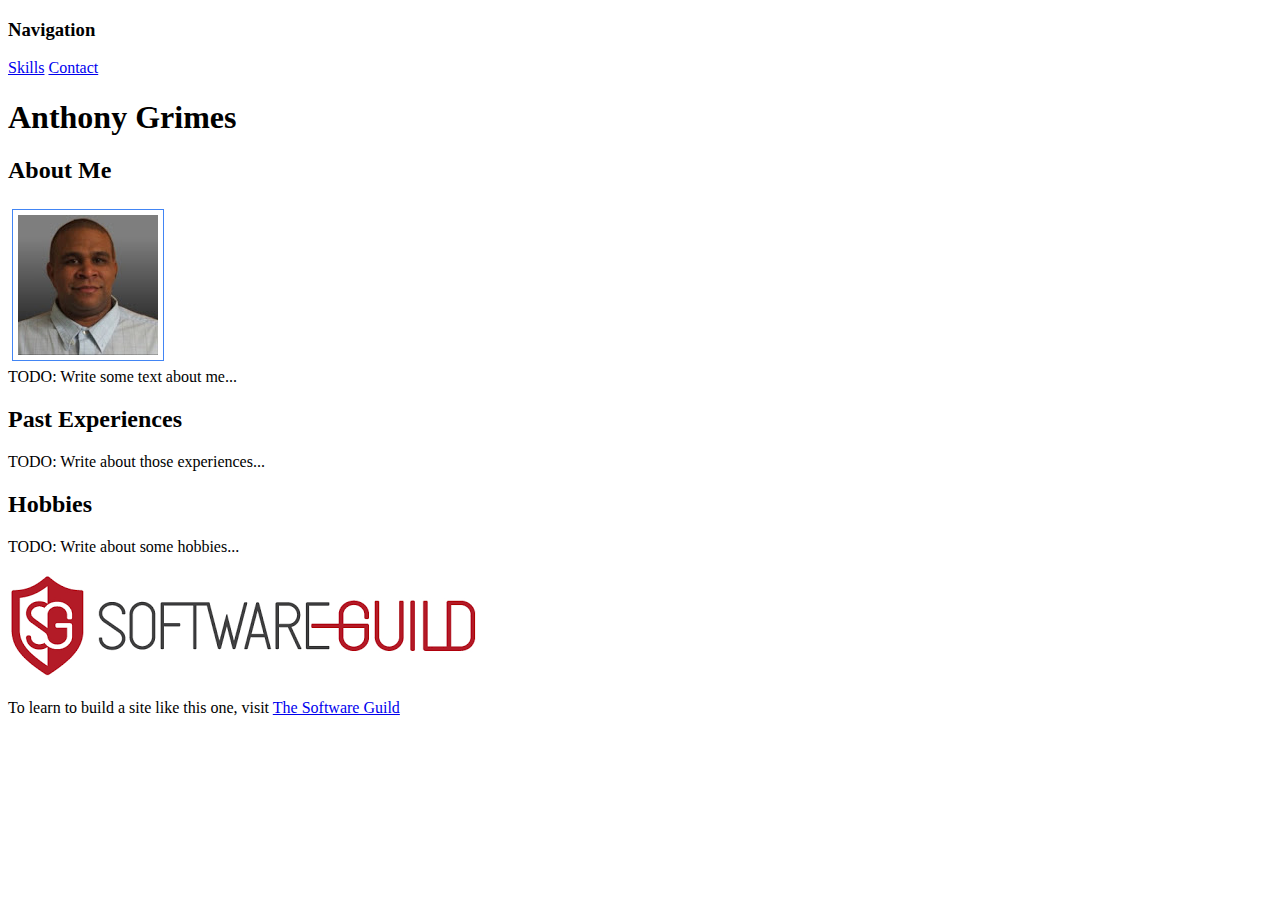
<file: index.html>
<!DOCTYPE html>
<html lang="en">
    <head>
        <title>Anthony Grimes - Portfolio</title>
    </head>
    <body>
        <h3>Navigation</h3>
        <a href="skills.html">Skills</a>
        <a href="contact.html">Contact</a>
        <h1>Anthony Grimes</h1>
        <h2>About Me</h2>
        <p>
            <img src="images/Anthony.png" alt="Professional Picture of Anthony">
            <br>
            TODO: Write some text about me...
        </p>
        <h2>Past Experiences</h2>
        <p>TODO: Write about those experiences...</p>
        <h2>Hobbies</h2>
        <p>TODO: Write about some hobbies...</p>
        <footer>
            <a href="http://www.thesoftwareguild.com" target="_blank">
                <img src="images/SoftwareGuildLogo.png" alt="Software Guild Logo">
            </a>
            <br>
            <p>To learn to build a site like this one, visit <a href="http://www.thesoftwareguild.com" target="_blank">The Software Guild</a>
        </footer>
    </body>
</html>
</file>
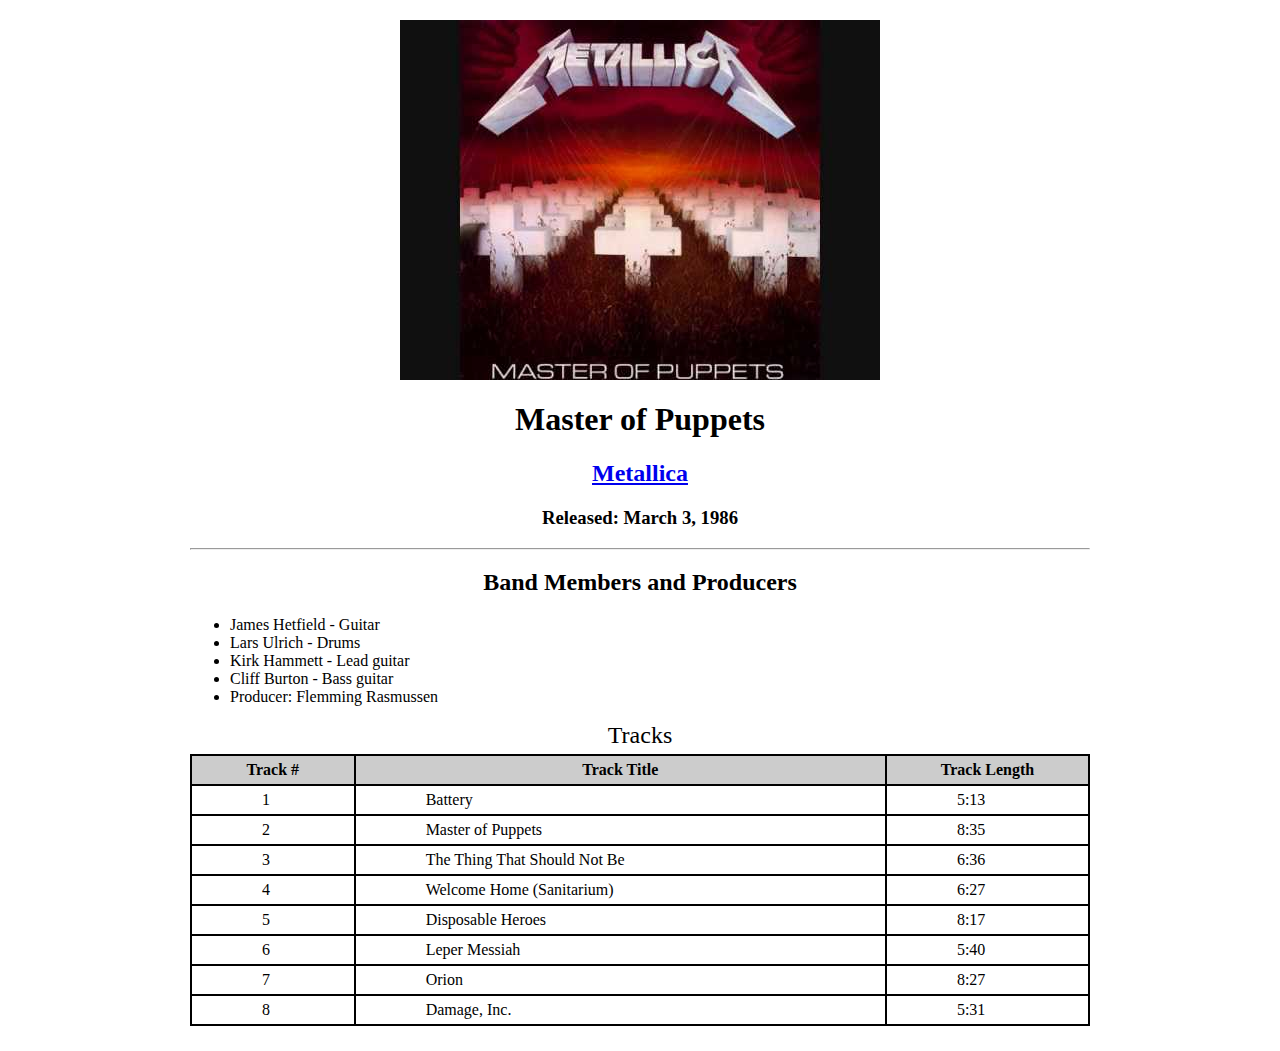
<file: album_lab.html>
<!DOCTYPE html>
<html>
    <head>
        <title>LAB - Album</title>
        <style>
            body {
                width: 900px;
                margin: 0 auto;
            }
            img {
                display: block;
                margin: 20px auto 0;
            }
            h1, h2, h3 {
                text-align: center;
            }
            table, th, tr, td {
                border: 2px solid black;
            }
            table {
                width: 100%;
                margin-bottom: 25px;
                border-collapse: collapse;
            }
            table caption {
                font-size: 1.5em;
                margin-bottom: 5px;
            }
            th {
                padding: 5px;
                background-color: #ccc;
            }
            td {
                padding: 5px 5px 5px 70px;
            }
        </style>
    </head>
    <body>
        <header>
            <img src="images/metallica-mop.jpg" alt="Master of Puppets album cover">
        </header>
        <h1>Master of Puppets</h1>
        <a href="https://www.metallica.com/" target="_blank"><h2>Metallica</h2></a>
        <h3>Released: March 3, 1986</h3>
        <!--
        <p>Master of Puppets is the third studio album by American heavy metal band Metallica, released on March 3, 1986 by Elektra Records</p>
        -->
        <hr>
        <h2>Band Members and Producers</h2>
        <ul>
            <li>James Hetfield - Guitar</li>
            <li>Lars Ulrich - Drums</li>
            <li>Kirk Hammett - Lead guitar</li>
            <li>Cliff Burton - Bass guitar</li>
            <li>Producer: Flemming Rasmussen</li>
        </ul>
        <table>
            <caption>Tracks</caption>
            <thead>
                <tr>
                    <th>Track #</th>
                    <th>Track Title</th>
                    <th>Track Length</th>
                </tr>
            </thead>
            <tbody>
                <tr>
                    <td>1</td>
                    <td>Battery</td>
                    <td>5:13</td>
                </tr>
                <tr>
                    <td>2</td>
                    <td>Master of Puppets</td>
                    <td>8:35</td>
                </tr>
                <tr>
                    <td>3</td>
                    <td>The Thing That Should Not Be</td>
                    <td>6:36</td>
                </tr>
                <tr>
                    <td>4</td>
                    <td>Welcome Home (Sanitarium)</td>
                    <td>6:27</td>
                </tr>
                <tr>
                    <td>5</td>
                    <td>Disposable Heroes</td>
                    <td>8:17</td>
                </tr>
                <tr>
                    <td>6</td>
                    <td>Leper Messiah</td>
                    <td>5:40</td>
                </tr>
                <tr>
                    <td>7</td>
                    <td>Orion</td>
                    <td>8:27</td>
                </tr>
                <tr>
                    <td>8</td>
                    <td>Damage, Inc.</td>
                    <td>5:31</td>
                </tr>
            </tbody>
        </table>
    </body>
</html>
</file>
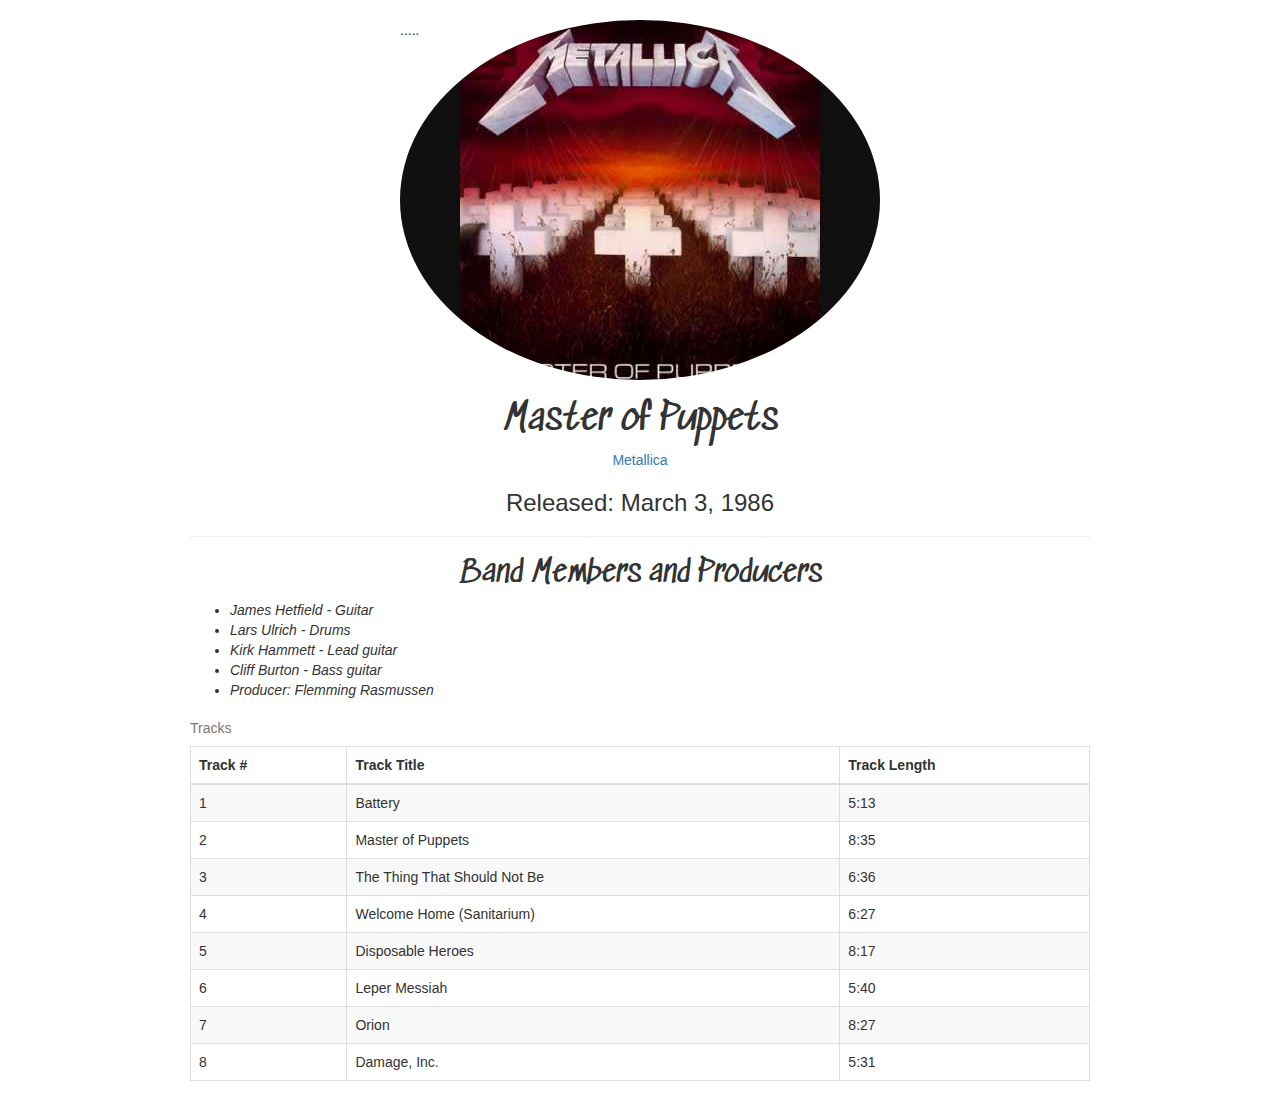
<file: albumPage.html>
<!DOCTYPE html>
<html>
    <head>
        <title>LAB - Album</title>
        <link rel="stylesheet" href="https://maxcdn.bootstrapcdn.com/bootstrap/3.3.7/css/bootstrap.min.css">
        <link rel="stylesheet" href="css/albumStyles.css">
        <style>
            body {
                width: 900px;
                margin: 0 auto;

            }
        </style>
    </head>
    <body>
        <div id="albumImage">.....</div>
        <h1>Master of Puppets</h1>
        <div id="linkdiv">
            <a id="bandlink" href="https://www.metallica.com/" target="_blank">Metallica</a>
        </div>        
        <h3>Released: March 3, 1986</h3>
        <!--
        <p>Master of Puppets is the third studio album by American heavy metal band Metallica, released on March 3, 1986 by Elektra Records</p>
        -->
        <hr>
        <h2>Band Members and Producers</h2>
        <ul>
            <li>James Hetfield - Guitar</li>
            <li>Lars Ulrich - Drums</li>
            <li>Kirk Hammett - Lead guitar</li>
            <li>Cliff Burton - Bass guitar</li>
            <li>Producer: Flemming Rasmussen</li>
        </ul>
        <table class="table table-striped table-bordered table-responsive">
            <caption>Tracks</caption>
            <thead>
                <tr>
                    <th>Track #</th>
                    <th>Track Title</th>
                    <th>Track Length</th>
                </tr>
            </thead>
            <tbody>
                <tr>
                    <td>1</td>
                    <td>Battery</td>
                    <td>5:13</td>
                </tr>
                <tr>
                    <td>2</td>
                    <td>Master of Puppets</td>
                    <td>8:35</td>
                </tr>
                <tr>
                    <td>3</td>
                    <td>The Thing That Should Not Be</td>
                    <td>6:36</td>
                </tr>
                <tr>
                    <td>4</td>
                    <td>Welcome Home (Sanitarium)</td>
                    <td>6:27</td>
                </tr>
                <tr>
                    <td>5</td>
                    <td>Disposable Heroes</td>
                    <td>8:17</td>
                </tr>
                <tr>
                    <td>6</td>
                    <td>Leper Messiah</td>
                    <td>5:40</td>
                </tr>
                <tr>
                    <td>7</td>
                    <td>Orion</td>
                    <td>8:27</td>
                </tr>
                <tr>
                    <td>8</td>
                    <td>Damage, Inc.</td>
                    <td>5:31</td>
                </tr>
            </tbody>
        </table>
    </body>
</html>
</file>
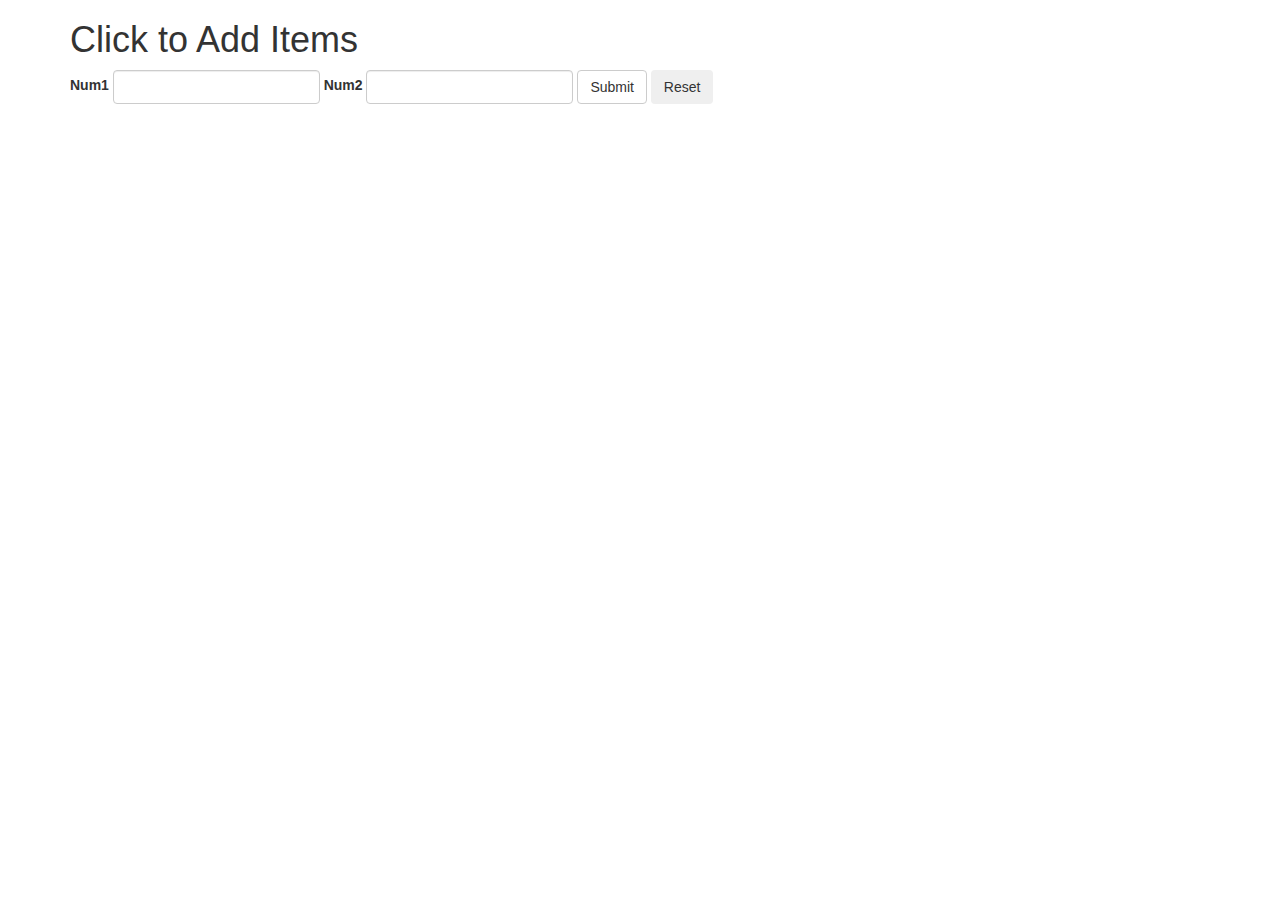
<file: clickToAddItems.html>
<!DOCTYPE html>
<html>
<head>
    <script type="text/JavaScript" src="js/clickToAddItems.js"></script>
    <link href="https://maxcdn.bootstrapcdn.com/bootstrap/3.3.7/css/bootstrap.min.css"
        rel="stylesheet" type="text/css" />
</head>
<body>
<div class="container">
    <h1>Click to Add Items</h1>
    <form name="numberFun" onsubmit="return validateItems();" 
          onreset="resetForm();" class="form-inline">
            <div class="form-group">
                <label for="num1">Num1</label>
                <input type="number" class="form-control" id="num1">
            </div>
            <div class="form-group">
                <label for="num2">Num2</label>
                <input type="number" class="form-control" id="num2">
            </div>           
            <button type="submit" id="submitButton" class="btn btn-default">Submit</button>
            <button type="reset" id="resetButton" class="btn">Reset</button>
    </form>
    <table id="results" class="table table-striped" style="display:none;">
        <thead>
            <tr>
                <th>Operation</th>
                <th>Result</th>
            </tr>
        </thead>
        <tbody>
            <tr>
                <td>Addition (+)</td>
                <td><span id="addResult"></span></td>
            </tr>
            <tr>
                <td>Subtraction (-)</td>
                <td><span id="subtractResult"></span></td>
            </tr>
            <tr>
                <td>Multiplication (*)</td>
                <td><span id="multiplyResult"></span></td>
            </tr>
            <tr>
                <td>Division (/)</td>
                <td><span id="divideResult"></span></td>
            </tr>
        </tbody>
    </table>
</div>
</body>
</html>
</file>
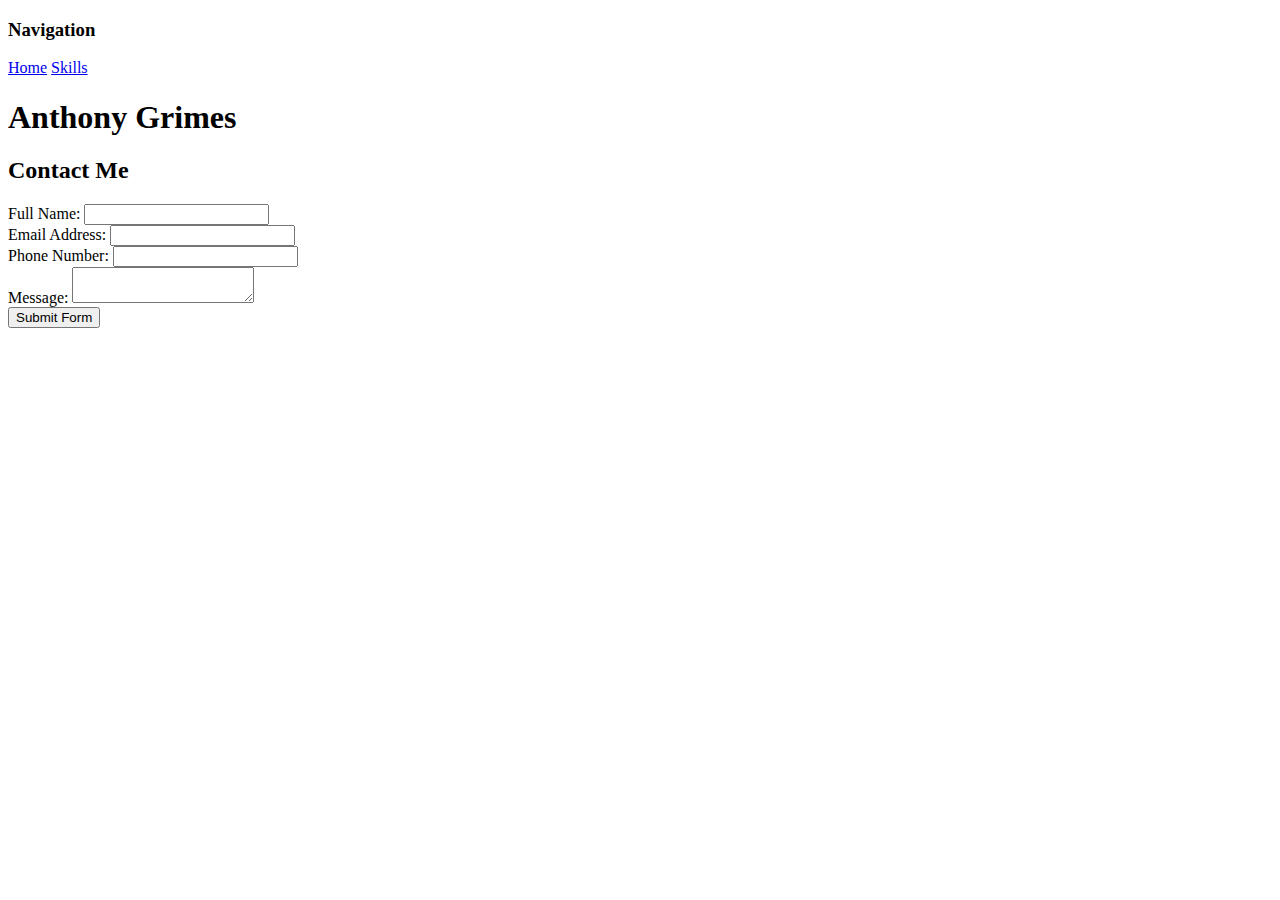
<file: contact.html>
<!DOCTYPE html>
<html lang="en">
    <head>
        <title>Anthony Grimes - Contact</title>
    </head>
    <body>
        <h3>Navigation</h3>
        <a href="index.html">Home</a>
        <a href="skills.html">Skills</a>
        <h1>Anthony Grimes</h1>
        <h2>Contact Me</h2>
        <form action="#" method="POST">
            <div>
                <label id="fullnameLabel" for="fullname">Full Name: </label>
                <input id="fullname" name="fullname" type="text">
            </div>
            <div>
                <label id="emailLabel" for="email">Email Address: </label>
                <input id="email" name="email" type="text">
            </div>
            <div>
                <label id="phoneLabel" for="phone">Phone Number: </label>
                <input id="phone" name="phone" type="text">
            </div>
            <div>
                <label id="messageLabel" for="message">Message: </label>
                <textarea name="message" id="message"></textarea>
            </div>
            <div>
                <input type="submit" value="Submit Form">
            </div>
        </form>
    </body>
</html>
</file>
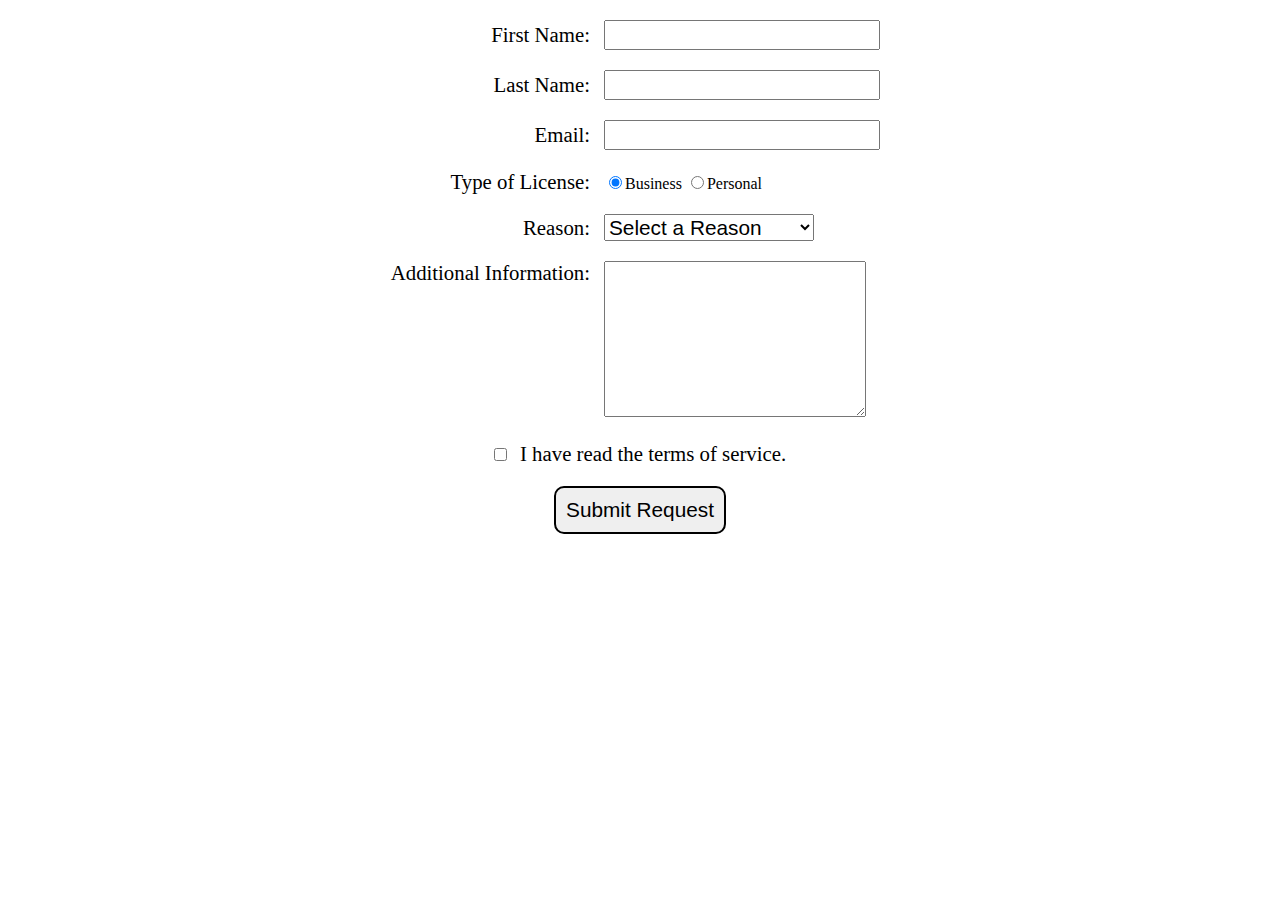
<file: contactUs.html>
<!DOCTYPE html>
<html lang="en">
    <head>
        <title>Contact Us Form - LAB</title>
    </head>
    <style>   
        div {
            margin-top: 20px;
        }
        input[type="submit"] {
            font-size: 1.3rem;
            border: 2px solid #000;
            border-radius: 10px;
            padding: 10px;
            cursor: pointer;
            display: block;
            margin: 0 auto;         
        }
        #messagelabel, #message {
            vertical-align: top;
        }
        form {
            display: block;
            margin: 0 auto;
            width: 600px;
        }
        label, input[type="text"], select {
            font-size: 1.3rem;
        }
        label:not(:last-child) {
            display: inline-block;
            width: 250px;
            text-align: right;
            margin-right: 10px;
        }
        #iagree {
            width: 300px;
            display: block;            
            margin: 25px auto 0;
        }
        label:last-child {
            margin-left: 10px;
        }
    </style>
    <body>
        <form action="#" method="POST">
            <div>
                <label id="firstnamelabel" for="firstname">First Name: </label>
                <input id="firstname" name="firstname" type="text">
            </div>
            <div>
                <label id="lastnamelabel" for="lastname">Last Name: </label>
                <input id="lastname" name="lastname" type="text">
            </div>
            <div>
                <label id="emailLabel" for="email">Email: </label>
                <input id="email" name="email" type="text">
            </div>
            <div>
                <label>Type of License: </label>
                <input type="radio" name="license" value="business" checked>Business
                <input type="radio" name="license" value="personal">Personal
            </div>
            <div>
                <label>Reason: </label>
                <select name="reasons" id="reasons">
                    <option value="select_a_reason">Select a Reason</option>
                    <option value="software_support">Software Support</option>
                    <option value="hardware_support">Hardware Support</option>
                    <option value="information_request">Information Request</option>
                </select>
            </div>
            <div>
                <label id="messagelabel" for="message">Additional Information: </label>
                <textarea name="message" id="message" cols="30" rows="10"></textarea>
            </div>
            <div id="iagree">                
                <input id="agree" name="agree" type="checkbox"><label id="agreelabel" for="agree">I have read the terms of service.</label>
            </div>
            <div>
                <input type="submit" value="Submit Request">
            </div>
        </form>
    </body>
</html>
</file>
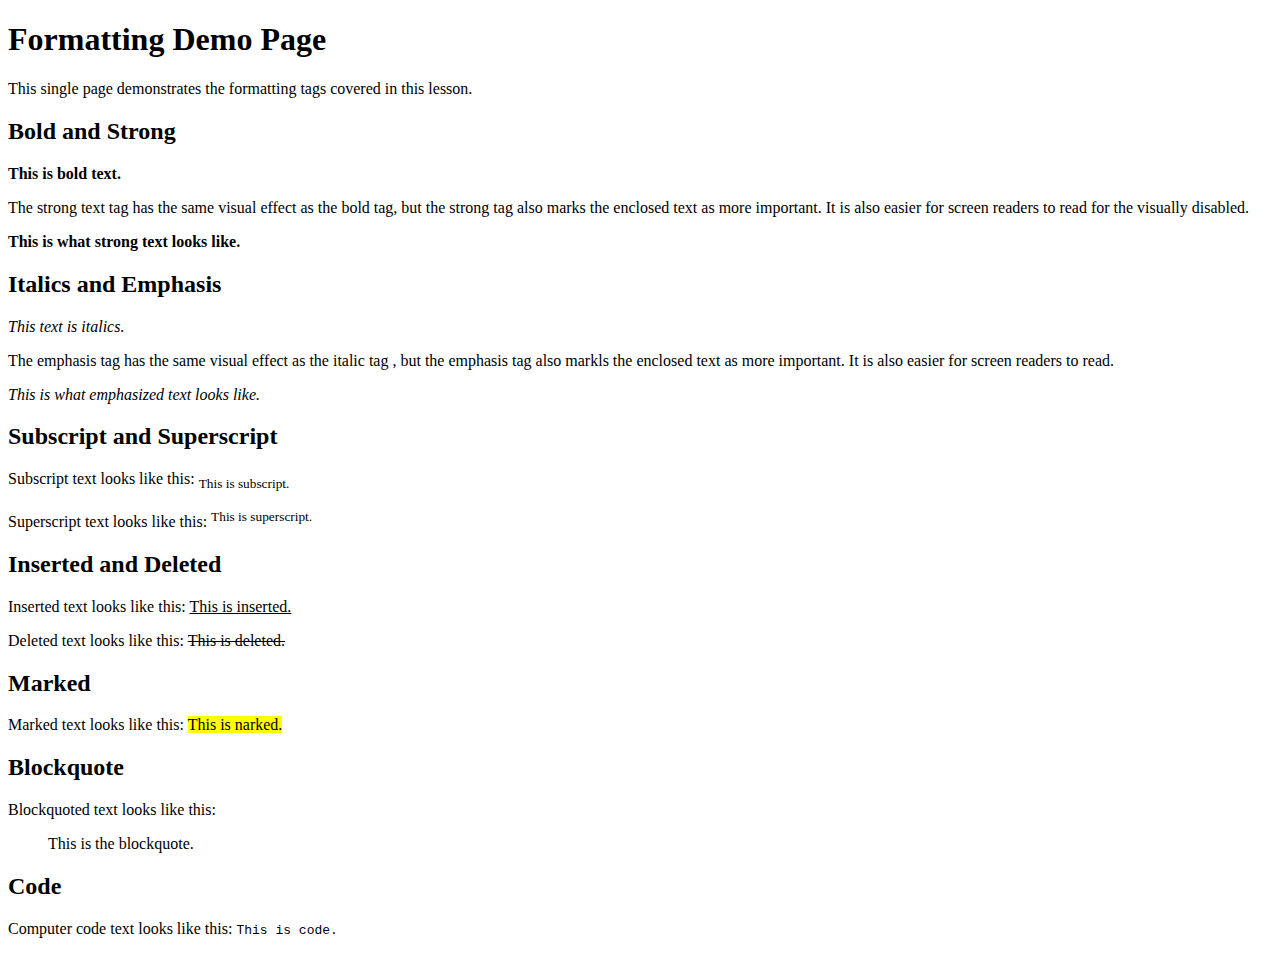
<file: formattingDemoPage.html>
<!DOCTYPE html>
<html lang="en">
    <head>
        <title>Formatting Demo Page</title>
        <meta charset="utf-8">
    </head>
    <body>
        <h1>Formatting Demo Page</h1>
        <p>This single page demonstrates the formatting tags covered in this lesson.</p>
        <h2>Bold and Strong</h2>
        <b>This is bold text.</b>
        <p>The strong text tag has the same visual effect as the bold tag, but the strong tag 
            also marks the enclosed text as more important. It is also easier for screen 
            readers to read for the visually disabled.
        </p>
        <strong>This is what strong text looks like.</strong>
        <h2>Italics and Emphasis</h2>
        <i>This text is italics.</i>
        <p>The emphasis tag has the same visual effect as the italic tag  , but the emphasis tag also markls the enclosed text as more important. It is also easier for screen readers to read.
        </p>
        <em>This is what emphasized text looks like.</em>
        <h2>Subscript and Superscript</h2>
        <p>Subscript text looks like this: <sub>This is subscript.</sub></p>
        <p>Superscript text looks like this: <sup>This is superscript.</sup></p>
        <h2>Inserted and Deleted</h2>
        <p>Inserted text looks like this: <ins>This is inserted.</ins></p>
        <p>Deleted text looks like this: <del>This is deleted.</del></p>
        <h2>Marked</h2>
        <p>Marked text looks like this: <mark>This is narked.</mark></p>
        <h2>Blockquote</h2>
        <p>Blockquoted text looks like this:</p>
        <blockquote>This is the blockquote.</blockquote>
        <h2>Code</h2>
        <p>Computer code text looks like this: <code>This is code.</code></p>
    </body>
</html>
</file>
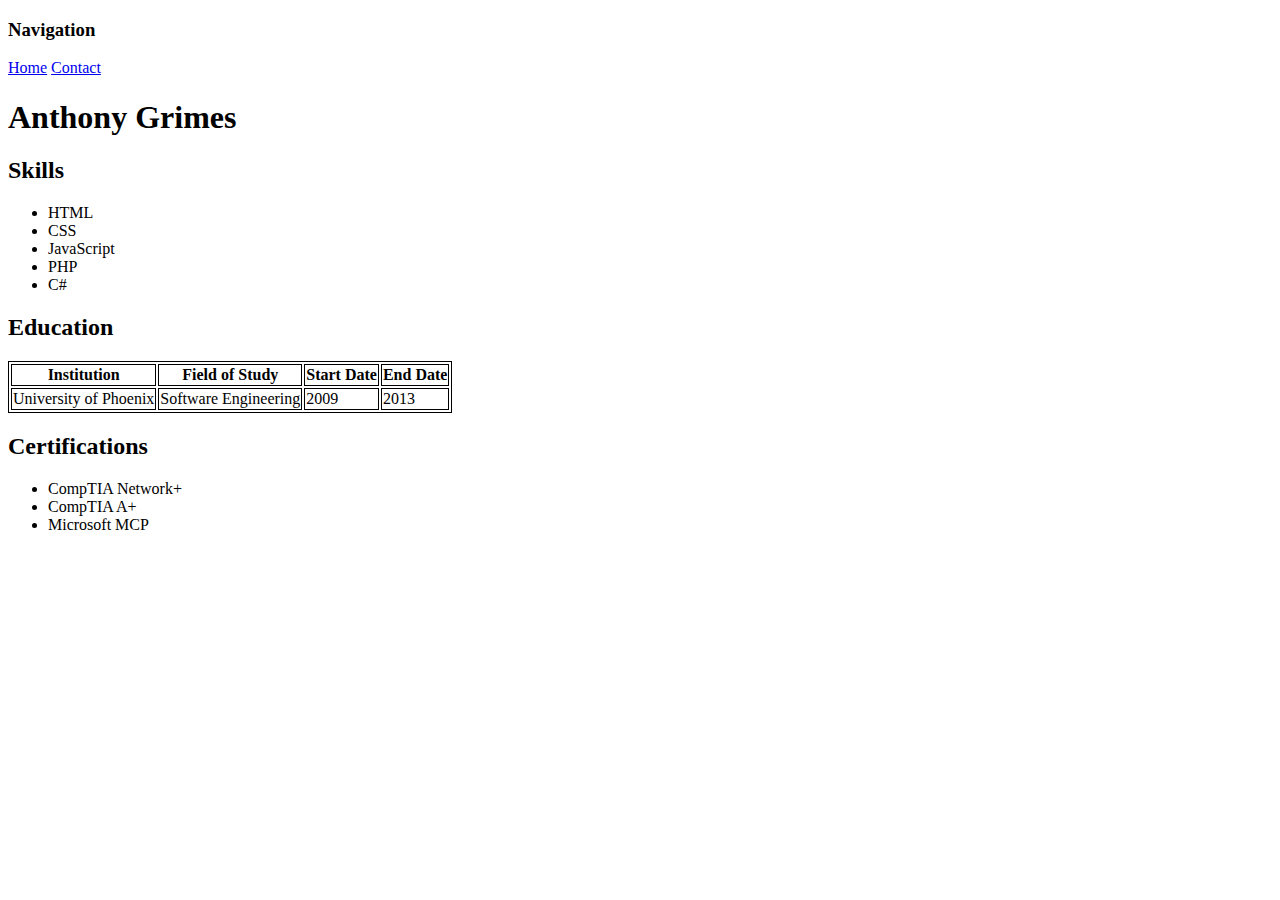
<file: skills.html>
<!DOCTYPE html>
<html>
    <head>
        <title>Anthony Grimes - Skills</title>
        <style>
            table, th, td {
                border: 1px solid black;
            }
        </style>
    </head>
    <body>
        <h3>Navigation</h3>
        <a href="index.html">Home</a>
        <a href="contact.html">Contact</a>
        <h1>Anthony Grimes</h1>
        <h2>Skills</h2>
        <ul>
            <li>HTML</li>
            <li>CSS</li>
            <li>JavaScript</li>
            <li>PHP</li>
            <li>C#</li>
        </ul>
        <h2>Education</h2>
        <table>
            <thead>
                <tr>
                    <th>Institution</th>
                    <th>Field of Study</th>
                    <th>Start Date</th>
                    <th>End Date</th>
                </tr>
            </thead>
            <tbody>
                <tr>
                    <td>University of Phoenix</td>
                    <td>Software Engineering</td>
                    <td>2009</td>
                    <td>2013</td>
                </tr>
            </tbody>
        </table>
        <h2>Certifications</h2>
        <ul>
            <li>CompTIA Network+</li>
            <li>CompTIA A+</li>
            <li>Microsoft MCP</li>
        </ul>
    </body>
</html>
</file>
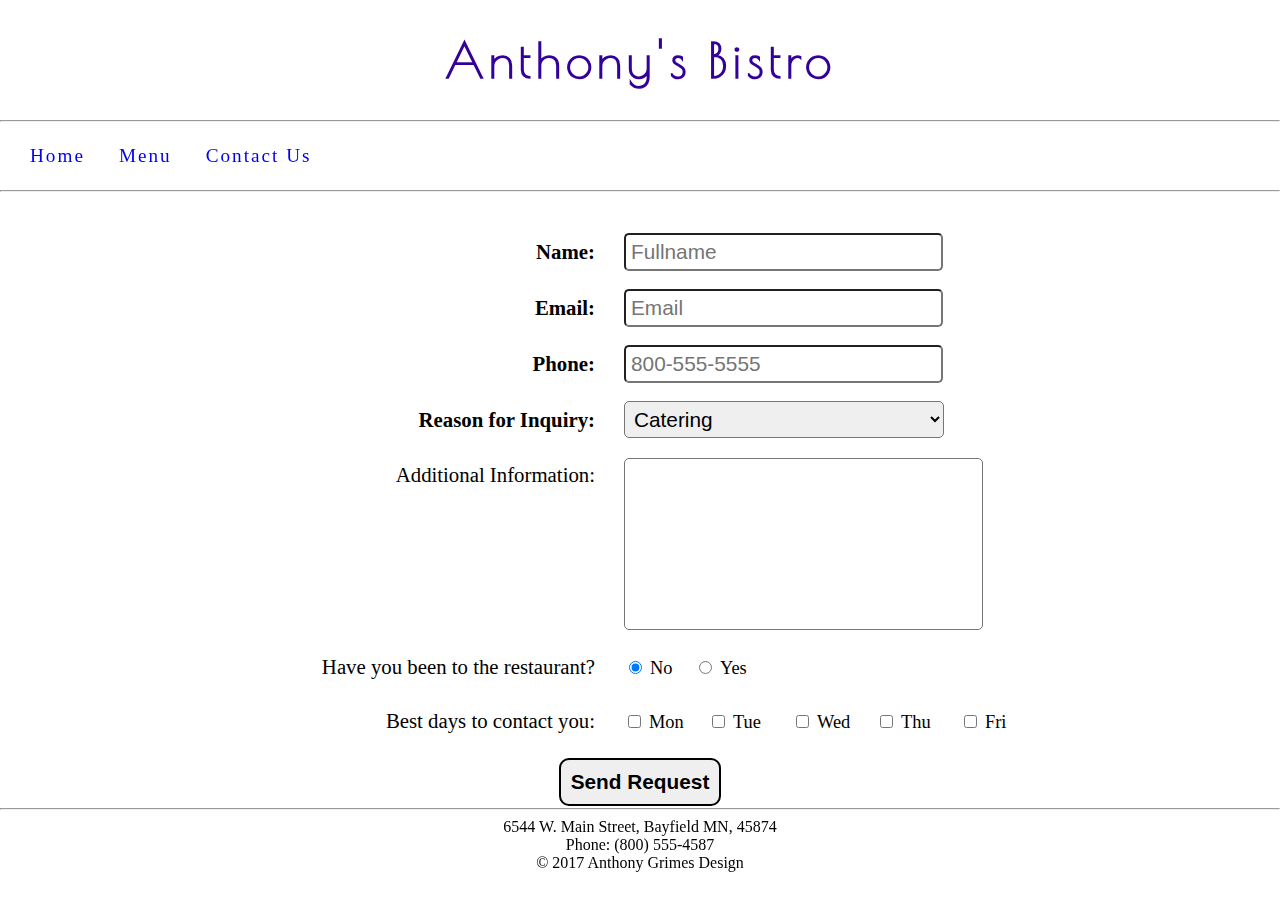
<file: restaurant lab/contact.html>
<!DOCTYPE html>
<html>
    <head>
        <meta charset="utf-8">
        <meta http-equiv="X-UA-Compatible" content="IE=edge">
        <title>Anthony's Bistro - Contact</title>
        <meta name="viewport" content="width=device-width, initial-scale=1">
        <link rel="stylesheet" href="css/restaurantStyles.css">
        <style>
            .formcontainer {
                width: 800px;
                margin: 215px auto 0 auto;
            }

            input[type="submit"] {
                font-size: 1.3rem;
                border: 2px solid #000;
                border-radius: 10px;
                padding: 10px;
                cursor: pointer;
                display: block;
                margin: 0 auto;
                font-weight: bold;
            }

            input[type="submit"]:hover {
                background-color: #aaa;
                color: white;
            }

            form {
                display: block;
                margin: 0 auto;
                width: 800px;
            }
            
            #fullnamelabel,
            #emaillabel,
            #phonelabel,
            #reasonlabel {
                font-weight: bold;
            }

            #additionalinfo,
            #additionalinfolabel {
                vertical-align: top;
            }

            #additionalinfo {
                padding: 10px;
                border-radius: 5px;
                resize: none;
            }

            label,
            textarea,
            input[type="submit"] {
                margin-top: 20px;
            }

            label,
            input[type="text"],
            input[type="email"],
            input[type="tel"],
            select {
                font-size: 1.3rem;
                width: 305px;
                padding: 5px;
                border-radius: 5px;
            }

            select {
                width: 320px;
            }

            label:not(:last-child) {
                display: inline-block;
                width: 350px;
                text-align: right;
                margin-right: 20px;
            }

            #havevisitednolabel,
            #havevisitedyeslabel,
            #mondaylabel,
            #tuesdaylabel,
            #wednesdaylabel,
            #thursdaylabel,
            #fridaylabel {
                width: 0px;
                font-size: 1.15rem;
                padding-left: 5px;
            }

            #havevisitednolabel,
            #havevisitedyeslabel {
                margin-right: 35px;
            }

            #mondaylabel,
            #tuesdaylabel,
            #wednesdaylabel,
            #thursdaylabel,
            #fridaylabel {
                margin-right: 50px;
            }
        </style>
    </head>
    <body>
        <header>
            <h1>Anthony's Bistro</h1>
            <hr>
            <nav>
                <a href="index.html">Home</a>
                <a href="menu.html">Menu</a>
                <a href="contact.html">Contact Us</a>
            </nav>
            <hr>
        </header>
        <div class="formcontainer">
            <form action="#" method="">
                <label id="fullnamelabel" for="fullname">Name:</label>
                <input id="fullname" type="text" placeholder="Fullname">
                <br>
                <label id="emaillabel" for="email">Email:</label>
                <input id="email" type="email" placeholder="Email">
                <br>
                <label id="phonelabel" for="phone">Phone:</label>
                <input id="phone" type="tel" placeholder="800-555-5555">
                <br>
                <label id="reasonlabel" for="reason">Reason for Inquiry:</label>
                <select name="reason" id="reason">
                    <option value="Catering">Catering</option>
                    <option value="PrivateParty">Private Party</option>
                    <option value="Feedback">Feedback</option>
                    <option value="Other">Other</option>
                </select>
                <br>
                <label id="additionalinfolabel" for="additionalinfo">Additional Information:</label>
                <textarea id="additionalinfo" name="additionalinfo" id="additionalinfo" cols="40" rows="10"></textarea>
                <br>
                <label for="havevisited">Have you been to the restaurant?</label>
                <input id="havevisitedno" type="radio" name="havevisited" value="No" checked><label id="havevisitednolabel" for="havevisitedno">No</label>
                <input id="havevisitedyes" type="radio" name="havevisited" value="Yes"><label id="havevisitedyeslabel" for="havevisitedyes">Yes</label>
                <br>
                <label for="daystocontact">Best days to contact you:</label>
                <input id="monday" type="checkbox"><label id="mondaylabel" for="monday">Mon</label>
                <input id="tuesday" type="checkbox"><label id="tuesdaylabel" for="tuesday">Tue</label>
                <input id="wednesday" type="checkbox"><label id="wednesdaylabel" for="wednesday">Wed</label>
                <input id="thursday" type="checkbox"><label id="thursdaylabel" for="thursday">Thu</label>
                <input id="friday" type="checkbox"><label id="fridaylabel" for="friday">Fri</label>
                <br>
                <input type="submit" value="Send Request">
            </form>
        </div>
        <footer>   
            <hr>
            <p>6544 W. Main Street, Bayfield MN, 45874</p>
            <p>Phone: (800) 555-4587</p>
            <p>&copy 2017 Anthony Grimes Design</p>
        </footer>
    </body>
</html>
</file>
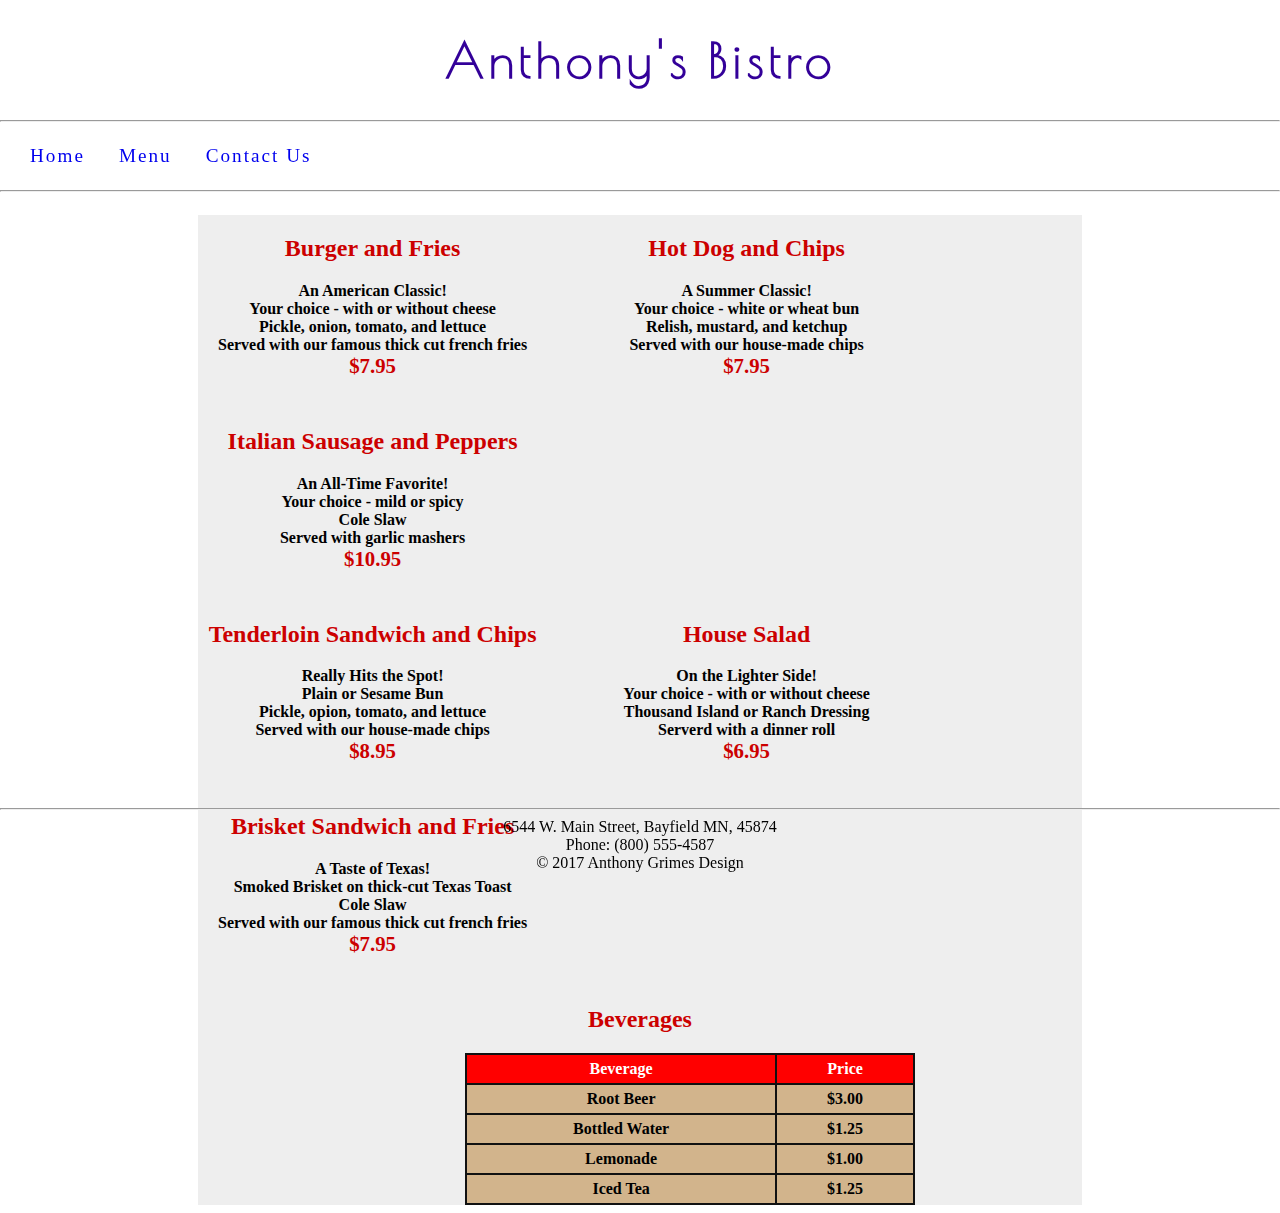
<file: restaurant lab/menu.html>
<!DOCTYPE html>
<html>
    <head>
        <meta charset="utf-8">
        <meta http-equiv="X-UA-Compatible" content="IE=edge">
        <title>Anthony's Bistro - Menu</title>
        <meta name="viewport" content="width=device-width, initial-scale=1">
        <link rel="stylesheet" href="css/restaurantStyles.css">
        <style>
            .menucontainer {
                width: 70%;
                margin: 215px auto 0 auto;
                background: #eee;
            }

            .menuitem {
                text-align: center;
                width: 350px;
                margin-right: 20px;
                margin-bottom: 30px;
                display: inline-block;
                font-weight: bold;
            }

            .price {
                font-size: 1.3rem;
                color: #CC0000;
            }

            .menutitle {
                color: #CC0000;
            }

            .menuitem p{
                margin: 0;
                padding: 0;
            }

            .menuitembev {
                width: 350px;
                margin: 0 auto;
            }

            .menuitembev h2 {
                text-align: center;
                width: 350px;
            }

            #beverages tr, #beverages td, #beverages th {
                border: 2px solid #111;
            }

            #beverages th {
                color: #fff;
                background-color: #f00;
            }

            #beverages td {
                background-color: tan;
            }

            #beverages {
                border-collapse: collapse;
                width: 450px;
                text-align: center;
                font-weight: bold;
            }

            #beverages td, #beverages th {
                padding: 5px;
            }
        </style>
    </head>
    <body>
        <header>
            <h1>Anthony's Bistro</h1>
            <hr>
            <nav>
                <a href="index.html">Home</a>
                <a href="menu.html">Menu</a>
                <a href="contact.html">Contact Us</a>
            </nav>
            <hr>
        </header>
        <div class="menucontainer">
            <div class="menuitem">
                <h2 class="menutitle">Burger and Fries</h2>
                <p>An American Classic!</p>
                <p>Your choice - with or without cheese</p>
                <p>Pickle, onion, tomato, and lettuce</p>
                <p>Served with our famous thick cut french fries</p>
                <p class="price">$7.95</p>
            </div>
            <div class="menuitem">
                <h2 class="menutitle">Hot Dog and Chips</h2>
                <p>A Summer Classic!</p>
                <p>Your choice - white or wheat bun</p>
                <p>Relish, mustard, and ketchup</p>
                <p>Served with our house-made chips</p>
                <p class="price">$7.95</p>
            </div>
            <div class="menuitem">
                <h2 class="menutitle">Italian Sausage and Peppers</h2>
                <p>An All-Time Favorite!</p>
                <p>Your choice - mild or spicy</p>
                <p>Cole Slaw</p>
                <p>Served with garlic mashers</p>
                <p class="price">$10.95</p>
            </div>
            <br>
            <div class="menuitem">
                <h2 class="menutitle">Tenderloin Sandwich and Chips</h2>
                <p>Really Hits the Spot!</p>
                <p>Plain or Sesame Bun</p>
                <p>Pickle, opion, tomato, and lettuce</p>
                <p>Served with our house-made chips</p>
                <p class="price">$8.95</p>
            </div>
            <div class="menuitem">
                <h2 class="menutitle">House Salad</h2>
                <p>On the Lighter Side!</p>
                <p>Your choice - with or without cheese</p>
                <p>Thousand Island or Ranch Dressing</p>
                <p>Serverd with a dinner roll</p>
                <p class="price">$6.95</p>
            </div>
            <div class="menuitem">
                <h2 class="menutitle">Brisket Sandwich and Fries</h2>
                <p>A Taste of Texas!</p>
                <p>Smoked Brisket on thick-cut Texas Toast</p>
                <p>Cole Slaw</p>
                <p>Served with our famous thick cut french fries</p>
                <p class="price">$7.95</p>
            </div>
            <br>
            <div class="menuitembev">
                <h2 class="menutitle">Beverages</h2>
                <table id="beverages">
                    <thead>
                        <tr>
                            <th>Beverage</th>
                            <th>Price</th>
                        </tr>
                    </thead>
                    <tbody>
                        <tr>
                            <td>Root Beer</td>
                            <td>$3.00</td>
                        </tr>
                        <tr>
                            <td>Bottled Water</td>
                            <td>$1.25</td>
                        </tr>
                        <tr>
                            <td>Lemonade</td>
                            <td>$1.00</td>
                        </tr>
                        <tr>
                            <td>Iced Tea</td>
                            <td>$1.25</td>
                        </tr>
                    </tbody>
                </table>
            </div>
        </div>
        <footer>   
            <hr>
            <p>6544 W. Main Street, Bayfield MN, 45874</p>
            <p>Phone: (800) 555-4587</p>
            <p>&copy 2017 Anthony Grimes Design</p>
        </footer>
    </body>
</html>
</file>
<file: css/albumStyles.css>
@import url('https://fonts.googleapis.com/css?family=Sedgwick+Ave');

h1, h2 {
    font-family: 'Sedgwick Ave', cursive;
}

h1, h2, h3 {
    text-align: center;
}
/*
table, th, tr, td {
    border: 2px solid black;
}

table {
    width: 100%;
    margin-bottom: 25px;
    border-collapse: collapse;
}

table caption {
    font-size: 1.5em;
    margin-bottom: 5px;
}

th {
    padding: 5px;
    background-color: #aaa;
}

td {
    background-color: #eeee11;
    font-style: italic;
    padding: 5px 5px 5px 70px;
}
*/
ul {
    font-style: italic;
}

#linkdiv {
    text-align: center;
}

#bandlink {
    text-decoration: none;
    font-size: 1.4rem;
    text-align: center;
}

#bandlink:hover {
    background-color: yellow;
    text-decoration: underline;
}

#albumImage {
    width: 480px;
    height: 360px;
    background: url('../images/metallica-mop.jpg') no-repeat;
    margin: 20px auto 0;
    border-radius: 50%;
}
</file>
<file: restaurant lab/css/restaurantStyles.css>
@import url('https://fonts.googleapis.com/css?family=Poiret+One');

*:focus {
    outline: none;
}

* {
    user-select: none;
}

footer {
    position: fixed;
    left: 0px;
    bottom: 0px;
    height: 100px;
    width: 100%;
}

footer p {
    margin: 0;
    text-align: center;
}

header {
    position: fixed;
    left: 0px;
    top: 0px;
    height: 100px;
    width: 100%;
}

header h1 {
    text-align: center;
    font-weight: bold;
    font-size: 3rem;
    color: #330099;
    letter-spacing: 5px;
    font-family: 'Poiret One', cursive;
}

nav {
    padding: 15px 0;
}

nav a {
    margin-left: 30px;
    font-size: 1.2rem;
}

nav a:link,
nav a:active,
{
    color: #3300FF;
}

nav a:visited {
    color: purple;
}

nav a {
    letter-spacing: 2px;
    text-decoration: none;
}

a:hover {
    font-weight: bold;
    border-bottom: 4px solid #330000;
}

.container {
    width: 800px;
    margin: 215px auto 0 auto;
    background: #f2e4a6;
}
/*
#restaurantimage {
    display: block;
    margin: 0 auto 20px auto;
}
*/
#restaurantdesc {
    width: 380px;
    height: 350px;
    margin: 0 auto;
    border: 1px solid #aaa;
    padding: 0 10px;
}
</file>
